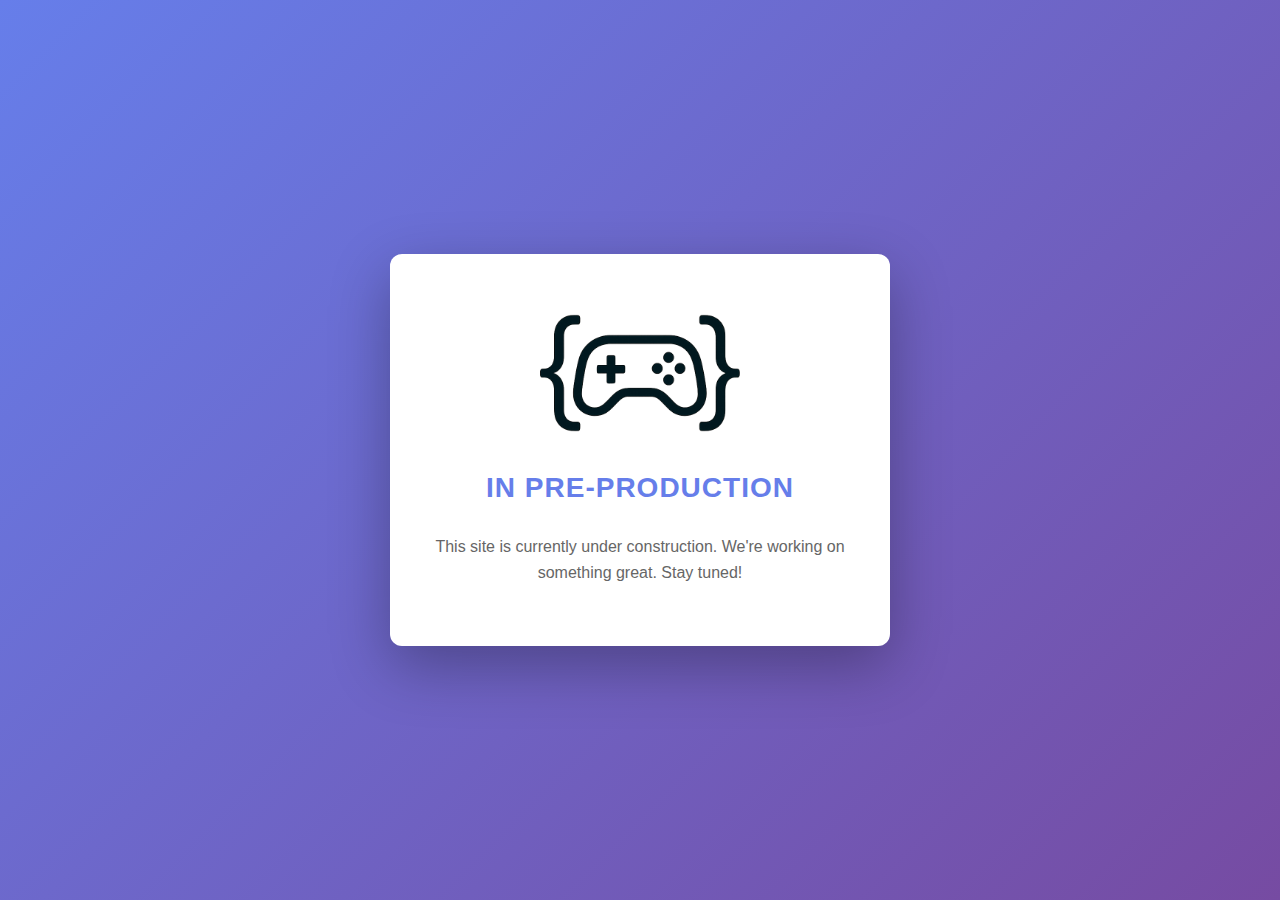
<file: index.html>
<!doctype html>
<html lang="en">
<head>
  <meta charset="utf-8" />
  <meta name="viewport" content="width=device-width,initial-scale=1" />
  <title>Under Construction</title>
  <style>
    * {
      margin: 0;
      padding: 0;
      box-sizing: border-box;
    }
    
    body {
      font-family: -apple-system, BlinkMacSystemFont, 'Segoe UI', Roboto, Oxygen, Ubuntu, Cantarell, sans-serif;
      background: linear-gradient(135deg, #667eea 0%, #764ba2 100%);
      min-height: 100vh;
      display: flex;
      align-items: center;
      justify-content: center;
      color: #333;
    }
    
    .container {
      text-align: center;
      background: white;
      padding: 60px 40px;
      border-radius: 12px;
      box-shadow: 0 20px 60px rgba(0, 0, 0, 0.3);
      max-width: 500px;
      width: 90%;
    }
    
    .logo {
      margin-bottom: 40px;
    }
    
    .logo img {
      max-width: 200px;
      height: auto;
      display: block;
      margin: 0 auto;
    }
    
    .status {
      font-size: 28px;
      font-weight: 600;
      letter-spacing: 1px;
      color: #667eea;
      text-transform: uppercase;
    }
    
    .message {
      margin-top: 30px;
      font-size: 16px;
      color: #666;
      line-height: 1.6;
    }
    
    .links {
      margin-top: 40px;
      display: flex;
      gap: 12px;
      justify-content: center;
      flex-wrap: wrap;
    }
    
    .links a {
      display: inline-block;
      padding: 10px 24px;
      background: #667eea;
      color: white;
      text-decoration: none;
      border-radius: 6px;
      font-size: 14px;
      transition: background 0.3s ease;
    }
    
    .links a:hover {
      background: #764ba2;
    }
  </style>
</head>
<body>
  <div class="container">
    <div class="logo">
      <img src="/assets/logos/VGASmallLogo.png" alt="VGA Logo" />
    </div>
    <div class="status">In Pre-Production</div>
    <div class="message">
      This site is currently under construction. We're working on something great. Stay tuned!
    </div>
  </div>
</body>
</html>
</file>
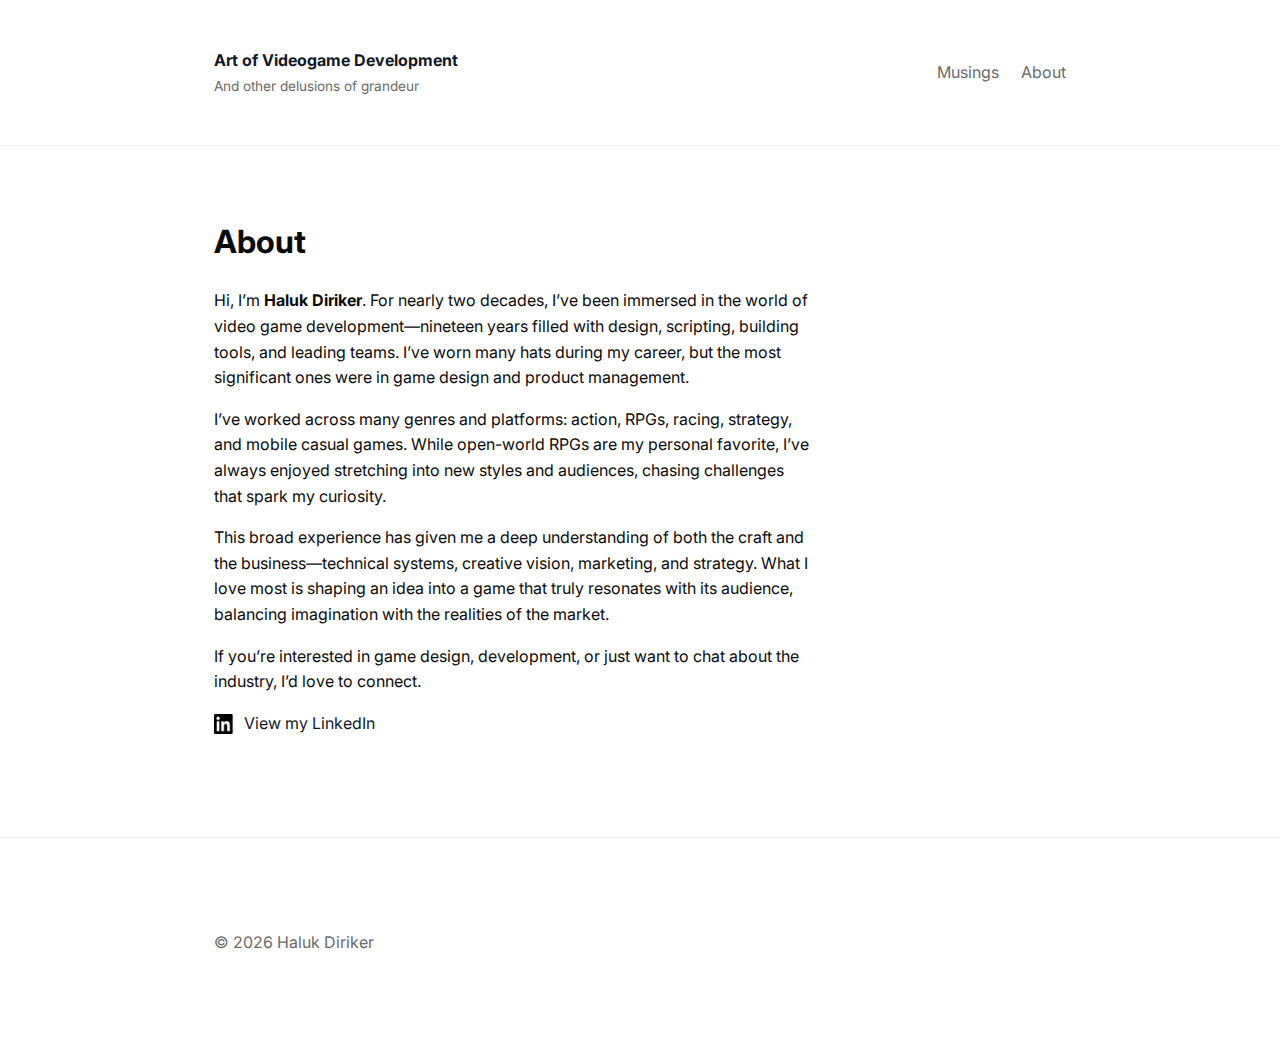
<file: about.html>
<!doctype html>
<html lang="en">
<head>
  <meta charset="utf-8" />
  <meta name="viewport" content="width=device-width,initial-scale=1" />
  <title>About — Your Name</title>
  <link rel="stylesheet" href="/css/styles.css">
  <link href="https://fonts.googleapis.com/css2?family=Inter:wght@300;400;600;700&family=Source+Serif+4:ital,wght@0,400;0,600;1,400&display=swap" rel="stylesheet">
</head>
<body>
  <div id="site-header" data-include="/partials/header.html"></div>

  <main class="container">
    <h1>About</h1>
    <div class="post-contents">
      <p class="lede">Hi, I’m <strong>Haluk Diriker</strong>. For nearly two decades, I’ve been immersed in the world of video game development—nineteen years filled with design, scripting, building tools, and leading teams. I’ve worn many hats during my career, but the most significant ones were in game design and product management.</p>

      <p>I’ve worked across many genres and platforms: action, RPGs, racing, strategy, and mobile casual games. While open-world RPGs are my personal favorite, I’ve always enjoyed stretching into new styles and audiences, chasing challenges that spark my curiosity.</p>

      <p>This broad experience has given me a deep understanding of both the craft and the business—technical systems, creative vision, marketing, and strategy. What I love most is shaping an idea into a game that truly resonates with its audience, balancing imagination with the realities of the market.</p>

      <p>If you’re interested in game design, development, or just want to chat about the industry, I’d love to connect.
      </p>
      <a class="social-link" href="https://www.linkedin.com/in/halukdiriker/" target="_blank" rel="noopener noreferrer">
          <img class="social-icon" src="assets/logos/InBug-Black.png" alt="LinkedIn"> View my LinkedIn
      </a>
    </div>
  </main>

  <div id="site-footer" data-include="/partials/footer.html"></div>
  <script src="/js/includes.js"></script>
  <script src="/js/spa.js"></script>
</body>
</html>
</file>
<file: css/styles.css>
:root{
  --bg:#ffffff;
  --text:#0b0b0b;
  --muted:#6b6b6b;
  --accent:#111827;
  --max-width:900px;
}
*{box-sizing:border-box}
html,body{height:100%}
body{
  margin:0;
  font-family:Inter,system-ui,-apple-system,"Segoe UI",Roboto,"Helvetica Neue",Arial;
  color:var(--text);
  background:var(--bg);
  -webkit-font-smoothing:antialiased;
  -moz-osx-font-smoothing:grayscale;
  line-height:1.6;
}
.container{max-width:var(--max-width);margin:0 auto;padding:48px 24px}
.site-header{border-bottom:1px solid #efefef}
.site-header .container{display:flex;align-items:center;justify-content:space-between}
.brand{font-weight:600;color:var(--accent);text-decoration:none;font-size:1rem;display:flex;flex-direction:column;align-items:flex-start}
.brand-title{font-weight:700}
.brand-subtitle{font-weight:400;color:var(--muted);font-size:0.85rem;margin-top:2px}
/* Placeholder space & fade-in for client-included fragments to reduce layout flash */
/* Reserve slightly more space to match header height and vertically center content */
#site-header, #site-footer{min-height:84px;opacity:0;transition:opacity .18s ease}
#site-header.included, #site-footer.included{opacity:1}

/* Slightly smaller reserved height on narrow screens */
@media (max-width:640px){
  #site-header, #site-footer{min-height:72px}
}
nav a{margin-left:18px;color:var(--muted);text-decoration:none}
.hero h1{font-family:'Source Serif 4', Georgia, serif;font-size:2.25rem;margin:8px 0}
.lede{color:var(--muted);max-width:62ch}
.posts-list{list-style:none;padding:0;margin:24px 0 48px}
.post-item{padding:18px 0;border-bottom:1px solid #f3f3f3}
.post-item a{display:block;color:inherit;text-decoration:none}
.post-item strong{display:block;font-size:1.05rem}
.post-item time{display:block;color:var(--muted);font-size:0.9rem;margin-top:6px}
.excerpt{color:var(--muted);margin:8px 0 0}
.quick-links .button{display:inline-block;margin-right:12px;padding:10px 14px;border-radius:8px;background:var(--accent);color:#fff;text-decoration:none;font-weight:600}
.quick-links .button.ghost{background:transparent;border:1px solid #e6e6e6;color:var(--text)}
.site-footer{border-top:1px solid #efefef;padding:28px 0;margin-top:48px;color:var(--muted)}

/* Post content */
.post-contents{max-width:60ch;margin-top:12px}
.post-contents h1{font-family:'Source Serif 4', Georgia, serif}
.meta{color:var(--muted);font-size:0.95rem;margin-bottom:18px}

/* In-post lede should match body text color */
.post-contents .lede{color:var(--text)}

/* Social link/icon */
.social-link{display:inline-flex;align-items:center;gap:10px;color:var(--accent);text-decoration:none}
.social-link:hover{opacity:0.9}
.social-icon{width:20px;height:20px;display:inline-block}

/* Hidden nav links (present in DOM but not shown in nav) */
nav a.hidden-link{display:none}

@media (max-width:640px){
  .container{padding:28px 18px}
  .hero h1{font-size:1.6rem}
}

/* Projects & gallery */
.projects-list{display:grid;grid-template-columns:1fr;gap:28px;margin-top:18px}
.project-card{border:1px solid #f3f3f3;padding:20px;border-radius:10px}
.project-header{display:flex;align-items:center;gap:16px}
.project-logo{width:64px;height:64px;flex:0 0 64px}
.project-info h3{margin:0;font-size:1.1rem}
.project-meta{color:var(--muted);font-size:0.95rem}
.screenshots{display:flex;gap:12px;margin-top:14px;flex-wrap:wrap}
.screenshot{width:180px;height:110px;object-fit:cover;border-radius:8px;cursor:pointer;border:1px solid #eee}

/* Lightbox / modal */
#lightbox{position:fixed;inset:0;display:none;align-items:center;justify-content:center;background:rgba(11,11,11,0.7);z-index:1200}
#lightbox.open{display:flex}
.lightbox-inner{max-width:92%;max-height:92%}
.lightbox-img{max-width:100%;max-height:100%;border-radius:6px;box-shadow:0 20px 50px rgba(0,0,0,0.5)}
.lightbox-close{position:fixed;top:24px;right:24px;color:#fff;font-size:22px;background:transparent;border:0;cursor:pointer}

@media (max-width:640px){
  .screenshot{width:44%;height:90px}
  .project-logo{width:48px;height:48px}
}
</file>
